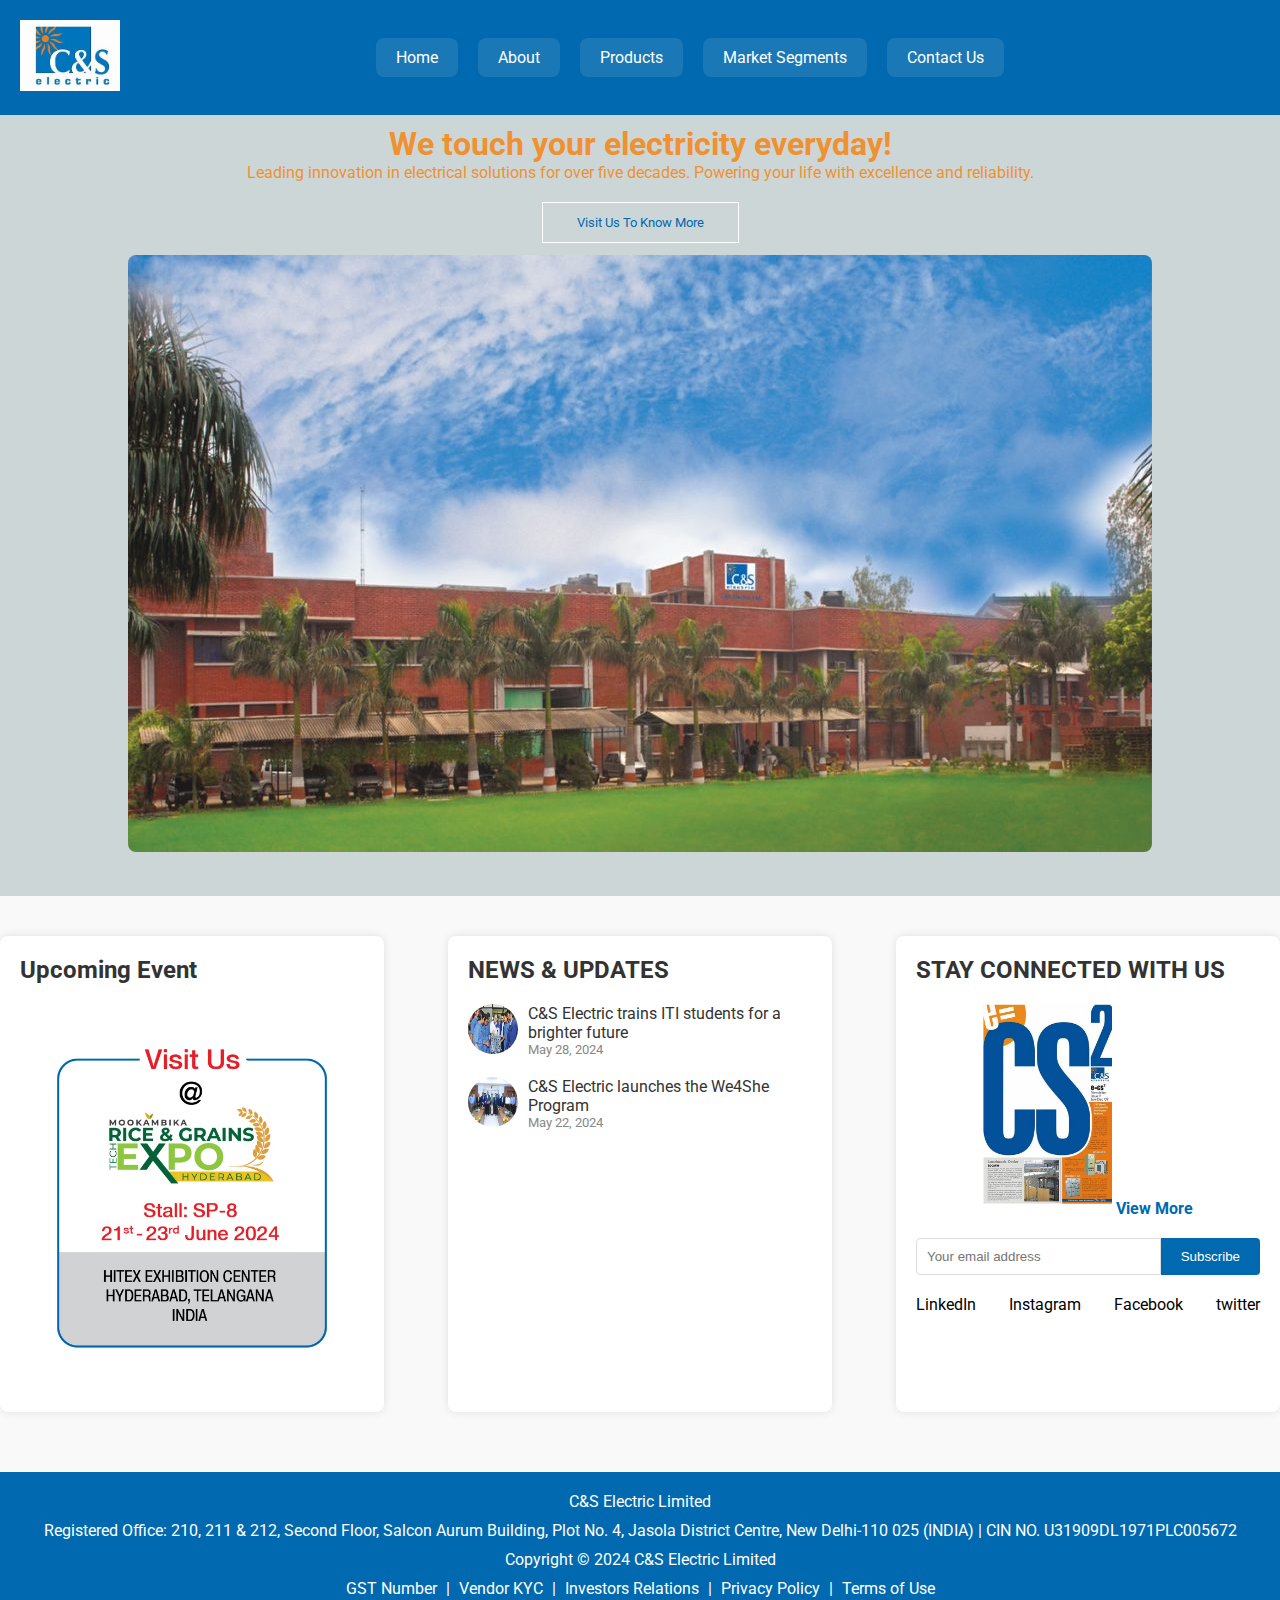
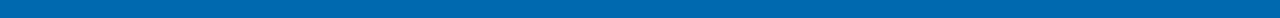
<file: index.html>
<!DOCTYPE html>
<html lang="en">
<head>
  <meta charset="UTF-8">
  <meta name="viewport" content="width=device-width, initial-scale=1.0">
  <title>C & S Electric, Noida</title>
  <link rel="stylesheet" href="style.css">
  <link rel="preconnect" href="https://fonts.googleapis.com">
  <link rel="preconnect" href="https://fonts.gstatic.com" crossorigin>
  <link href="https://fonts.googleapis.com/css2?family=Roboto:wght@100;300;400;500;700;900&display=swap" rel="stylesheet">
  <link rel="stylesheet" href="https://cdnjs.cloudflare.com/ajax/libs/font-awesome/6.0.0-beta3/css/all.min.css">
</head>
<body>
  <section class="header">
    <nav>
      <div class="logo-container">
        <a href="index.html"><img src="logo.jpeg" alt="C & S Electric Logo"></a>
      </div>
      <div class="hamburger-menu">
        <i class="fas fa-bars" id="hamburgerMenu"></i>
      </div>
      <div class="nav-links-container">
        <div class="nav-links">
          <i class="fas fa-times" id="closeMenu"></i>
          <ul>
            <li><div class="nav-link-box"><a href="index.html">Home</a></div></li>
            <li><div class="nav-link-box"><a href="about.html">About</a></div></li>
            <li><div class="nav-link-box"><a href="product.html">Products</a></div></li>
            <li><div class="nav-link-box"><a href="marketsegments.html">Market Segments</a></div></li>
            <li><div class="nav-link-box"><a href="contact.html">Contact Us</a></div></li>
          </ul>
        </div>
      </div>
    </nav>
  </section>
  <section class="header2">
    <div class="text-box">
      <h1>We touch your electricity everyday!</h1>
      <p>Leading innovation in electrical solutions for over five decades. Powering your life with excellence and reliability.</p>
      <a href="#" class="hero-btn">Visit Us To Know More</a>
    </div>
  
    <div class="slider-section">
      <div class="slider-container">
        <div class="slide">
          <img src="one.jpg" alt="Slide 1">
        </div>
        <div class="slide">
          <img src="two.jpg" alt="Slide 2">
        </div>
        <div class="slide">
          <img src="three.jpg" alt="Slide 3">
        </div>
        <div class="slide">
          <img src="four.jpg" alt="Slide 4">
        </div>
        <div class="slide">
          <img src="five.jpg" alt="Slide 5">
        </div>
        <div class="slide">
          <img src="six.jpg" alt="Slide 6">
        </div>
        <div class="slide">
          <img src="seven.jpg" alt="Slide 7">
        </div>
        <div class="slide">
          <img src="eight.jpg" alt="Slide 8">
        </div>
        <div class="slide">
          <img src="nine.jpg" alt="Slide 9">
        </div>
        <div class="slide">
          <img src="ten.jpg" alt="Slide 10">
        </div>
      </div>
    </div>
  </section>

  <section class="event-news">
    <div class="container">
      <div class="event-news-grid">
        <div class="upcoming-event">
          <h3>Upcoming Event</h3>
          <div class="event-card">
            <img src="event-image.jpg" alt="Event Image">
          </div>
        </div>
        <div class="news-updates">
          <h3>NEWS & UPDATES</h3>
          <div class="news-item">
            <img src="news1.jpg" alt="News 1">
            <div class="news-content">
              <p>C&S Electric trains ITI students for a brighter future</p>
              <span>May 28, 2024</span>
            </div>
          </div>
          <div class="news-item">
            <img src="news2.jpeg" alt="News 2">
            <div class="news-content">
              <p>C&S Electric launches the We4She Program</p>
              <span>May 22, 2024</span>
            </div>
          </div>
        </div>
        <div class="stay-connected">
          <h3>STAY CONNECTED WITH US</h3>
          <div class="newsletter">
            <img src="newsletter.jpeg" alt="Newsletter">
            <a href="#">View More</a>
          </div>
          <div class="subscribe">
            <input type="email" placeholder="Your email address">
            <button>Subscribe</button>
          </div>
          <div class="social-media">
            <p>LinkedIn</p>
            <p>Instagram</p>
            <p>Facebook</p>
            <p>twitter</p>
          </div>
        </div>
      </div>
    </div>
  </section>

  <footer>
    <div class="footer-content">
      <p>C&S Electric Limited</p>
      <p>Registered Office: 210, 211 & 212, Second Floor, Salcon Aurum Building, Plot No. 4, Jasola District Centre, New Delhi-110 025 (INDIA) | CIN NO. U31909DL1971PLC005672</p>
      <p>Copyright © 2024 C&S Electric Limited</p>
    </div>
    <div class="footer-links">
      <a href="#">GST Number</a> |
      <a href="#">Vendor KYC</a> |
      <a href="#">Investors Relations</a> |
      <a href="#">Privacy Policy</a> |
      <a href="#">Terms of Use</a>
    </div>
  </footer>


  <script>
    document.addEventListener('DOMContentLoaded', function() {
      const hamburgerMenu = document.getElementById('hamburgerMenu');
      const closeMenu = document.getElementById('closeMenu');
      const navLinks = document.querySelector('.nav-links');

      hamburgerMenu.addEventListener('click', function() {
        navLinks.classList.add('active');
        hamburgerMenu.style.display = 'none';
        closeMenu.style.display = 'block'; // Show close icon
      });

      closeMenu.addEventListener('click', function() {
        navLinks.classList.remove('active');
        hamburgerMenu.style.display = 'block';
        closeMenu.style.display = 'none'; // Hide close icon
      });

      function adjustNavDisplay() {
        if (window.innerWidth > 768) {
          closeMenu.style.display = 'none';
        } else {
          if (navLinks.classList.contains('active')) {
            closeMenu.style.display = 'block';
          } else {
            closeMenu.style.display = 'none';
          }
        }
      }

      window.addEventListener('resize', adjustNavDisplay);
      adjustNavDisplay();

      // JavaScript for sliding images
      let slideIndex = 0;
      const slides = document.querySelectorAll('.slide');

      function showSlides() {
        slides.forEach(slide => slide.style.display = 'none');
        slideIndex++;
        if (slideIndex > slides.length) { slideIndex = 1 }
        slides[slideIndex - 1].style.display = 'block';
        setTimeout(showSlides, 2000); // Change image every 2 seconds
      }

      showSlides(); // Initial call to start the slideshow
    });
  </script>


<iframe class = "chat-bot" width="350" height="430" allow="microphone;" src="https://console.dialogflow.com/api-client/demo/embedded/e148bcdc-a732-466d-9c0a-f239d576d12f"></iframe>
</body>
</html>
</file>
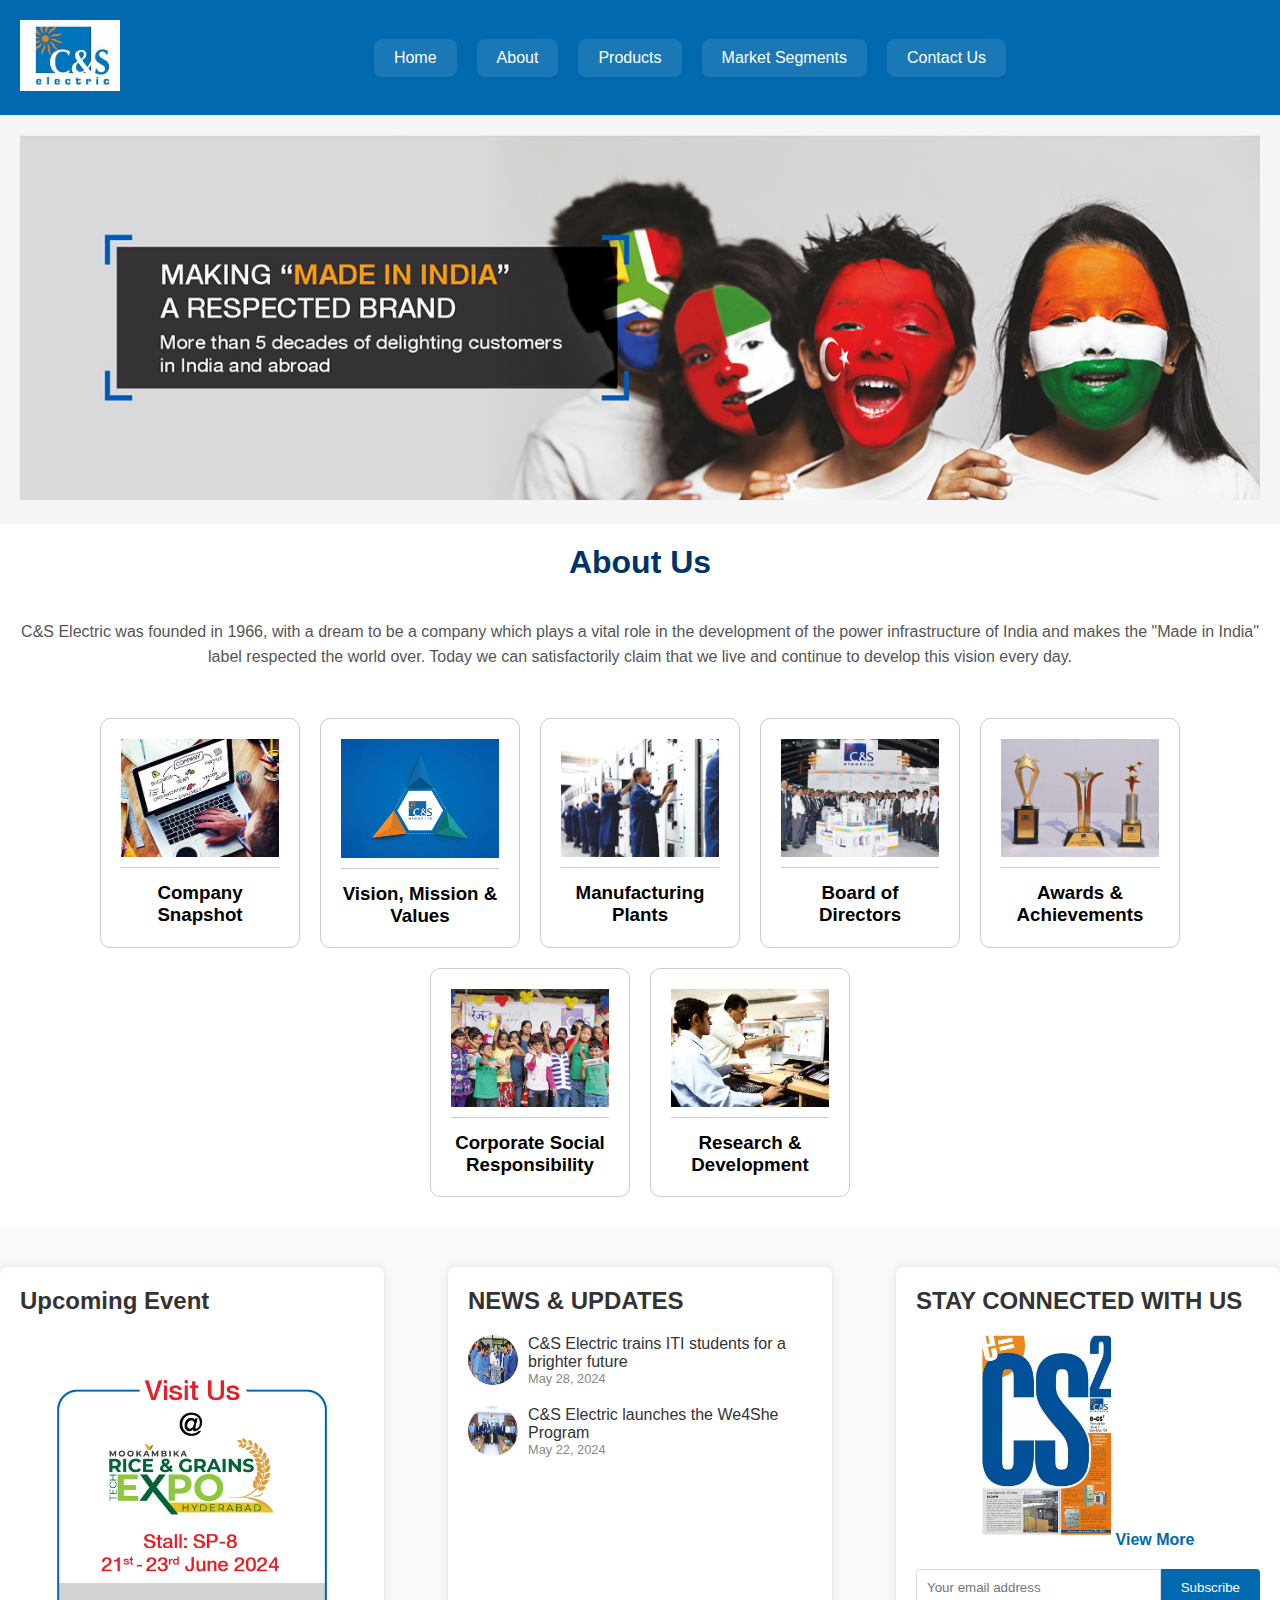
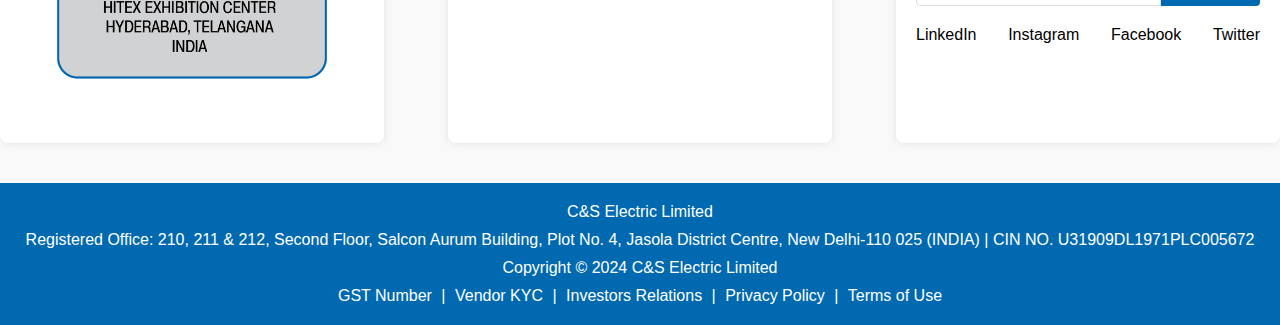
<file: about.html>
<!DOCTYPE html>
<html lang="en">
    <head>
        <meta charset="UTF-8">
        <meta name="viewport" content="width=device-width, initial-scale=1.0">
        <title>Document</title>
        <link rel="stylesheet" href="about.css">
        <link rel="stylesheet" href="https://cdnjs.cloudflare.com/ajax/libs/font-awesome/6.0.0-beta3/css/all.min.css">
    </head>
<body>
<!-- nav bar -->
<section class="header">
    <nav>
      <div class="logo-container">
        <a href="index.html"><img src="logo.jpeg" alt="C & S Electric Logo"></a>
      </div>
      <div class="hamburger-menu">
        <i class="fas fa-bars" id="hamburgerMenu"></i>
      </div>
      <div class="nav-links-container">
        <div class="nav-links">
          <i class="fas fa-times" id="closeMenu"></i>
          <ul>
            <li><div class="nav-link-box"><a href="index.html">Home</a></div></li>
            <li><div class="nav-link-box"><a href="about.html">About</a></div></li>
            <li><div class="nav-link-box"><a href="product.html">Products</a></div></li>
            <li><div class="nav-link-box"><a href="marketsegments.html">Market Segments</a></div></li>
            <li><div class="nav-link-box"><a href="contact.html">Contact Us</a></div></li>
          </ul>
        </div>
      </div>
    </nav>
</section>

    <main>
        <section class="hero">
            <div class="hero-image">
                <img src="CANDS_PICTURES/banner1_about.jpg" alt="Children with painted faces">
            </div>
        </section>

        <section class="about-us">
            <h1>About Us</h1>
            <br>
            <p>C&S Electric was founded in 1966, with a dream to be a company which plays a vital role in the development of the power infrastructure of India and makes the "Made in India" label respected the world over. Today we can satisfactorily claim that we live and continue to develop this vision every day.</p>
            <br>

            <div class="cards-container">
                <div class="card">
                    <img src="CANDS_PICTURES/company-profile_about.jpg" alt="Company Snapshot">
                    <h3>Company Snapshot</h3>
                </div>
                <div class="card">
                    <img src="CANDS_PICTURES/vision.png" alt="Vision, Mission & Values">
                    <h3>Vision, Mission & Values</h3>
                </div>
                <div class="card">
                    <img src="CANDS_PICTURES/quality_about.jpg" alt="Manufacturing Plants">
                    <h3>Manufacturing Plants</h3>
                </div>
                <div class="card">
                    <img src="CANDS_PICTURES/bod_about.jpg" alt="Board of Directors">
                    <h3>Board of Directors</h3>
                </div>
                <div class="card">
                    <img src="CANDS_PICTURES/awards_about.jpg" alt="Awards & Achievements">
                    <h3>Awards & Achievements</h3>
                </div>
                <div class="card">
                    <img src="CANDS_PICTURES/csr_abput.jpg" alt="Corporate Social Responsibility">
                    <h3>Corporate Social Responsibility</h3>
                </div>
                <div class="card">
                    <img src="CANDS_PICTURES/rd-1_about.jpg" alt="Research & Development">
                    <h3>Research & Development</h3>
                </div>
            </div>
        </section>
    </main>

    <section class="event-news">
        <div class="container">
            <div class="event-news-grid">
                <div class="upcoming-event">
                    <h3>Upcoming Event</h3>
                    <div class="event-card">
                        <img src="event-image.jpg" alt="Event Image">
                    </div>
                </div>
                <div class="news-updates">
                    <h3>NEWS & UPDATES</h3>
                    <div class="news-item">
                        <img src="news1.jpg" alt="News 1">
                        <div class="news-content">
                            <p>C&S Electric trains ITI students for a brighter future</p>
                            <span>May 28, 2024</span>
                        </div>
                    </div>
                    <div class="news-item">
                        <img src="news2.jpeg" alt="News 2">
                        <div class="news-content">
                            <p>C&S Electric launches the We4She Program</p>
                            <span>May 22, 2024</span>
                        </div>
                    </div>
                </div>
                <div class="stay-connected">
                    <h3>STAY CONNECTED WITH US</h3>
                    <div class="newsletter">
                        <img src="newsletter.jpeg" alt="Newsletter">
                        <a href="#">View More</a>
                    </div>
                    <div class="subscribe">
                        <input type="email" placeholder="Your email address">
                        <button>Subscribe</button>
                    </div>
                    <div class="social-media">
                        <p>LinkedIn</p>
                        <p>Instagram</p>
                        <p>Facebook</p>
                        <p>Twitter</p>
                    </div>
                </div>
            </div>
        </div>
    </section>
    
    <footer>
        <div class="footer-content">
            <p>C&S Electric Limited</p>
            <p>Registered Office: 210, 211 & 212, Second Floor, Salcon Aurum Building, Plot No. 4, Jasola District Centre, New Delhi-110 025 (INDIA) | CIN NO. U31909DL1971PLC005672</p>
            <p>Copyright © 2024 C&S Electric Limited</p>
        </div>
        <div class="footer-links">
            <a href="#">GST Number</a> |
            <a href="#">Vendor KYC</a> |
            <a href="#">Investors Relations</a> |
            <a href="#">Privacy Policy</a> |
            <a href="#">Terms of Use</a>
        </div>
    </footer>


    <script>
        document.addEventListener('DOMContentLoaded', function() {
          const hamburgerMenu = document.getElementById('hamburgerMenu');
          const closeMenu = document.getElementById('closeMenu');
          const navLinks = document.querySelector('.nav-links');
    
          hamburgerMenu.addEventListener('click', function() {
            navLinks.classList.add('active');
            hamburgerMenu.style.display = 'none';
            closeMenu.style.display = 'block'; // Show close icon
          });
    
          closeMenu.addEventListener('click', function() {
            navLinks.classList.remove('active');
            hamburgerMenu.style.display = 'block';
            closeMenu.style.display = 'none'; // Hide close icon
          });
    
          function adjustNavDisplay() {
            if (window.innerWidth > 768) {
              closeMenu.style.display = 'none';
            } else {
              if (navLinks.classList.contains('active')) {
                closeMenu.style.display = 'block';
              } else {
                closeMenu.style.display = 'none';
              }
            }
          }
    
          window.addEventListener('resize', adjustNavDisplay);
          adjustNavDisplay();
        });
    </script>

    
<iframe class = "chat-bot" width="350" height="430" allow="microphone;" src="https://console.dialogflow.com/api-client/demo/embedded/e148bcdc-a732-466d-9c0a-f239d576d12f"></iframe>
</body>
</html>
</file>
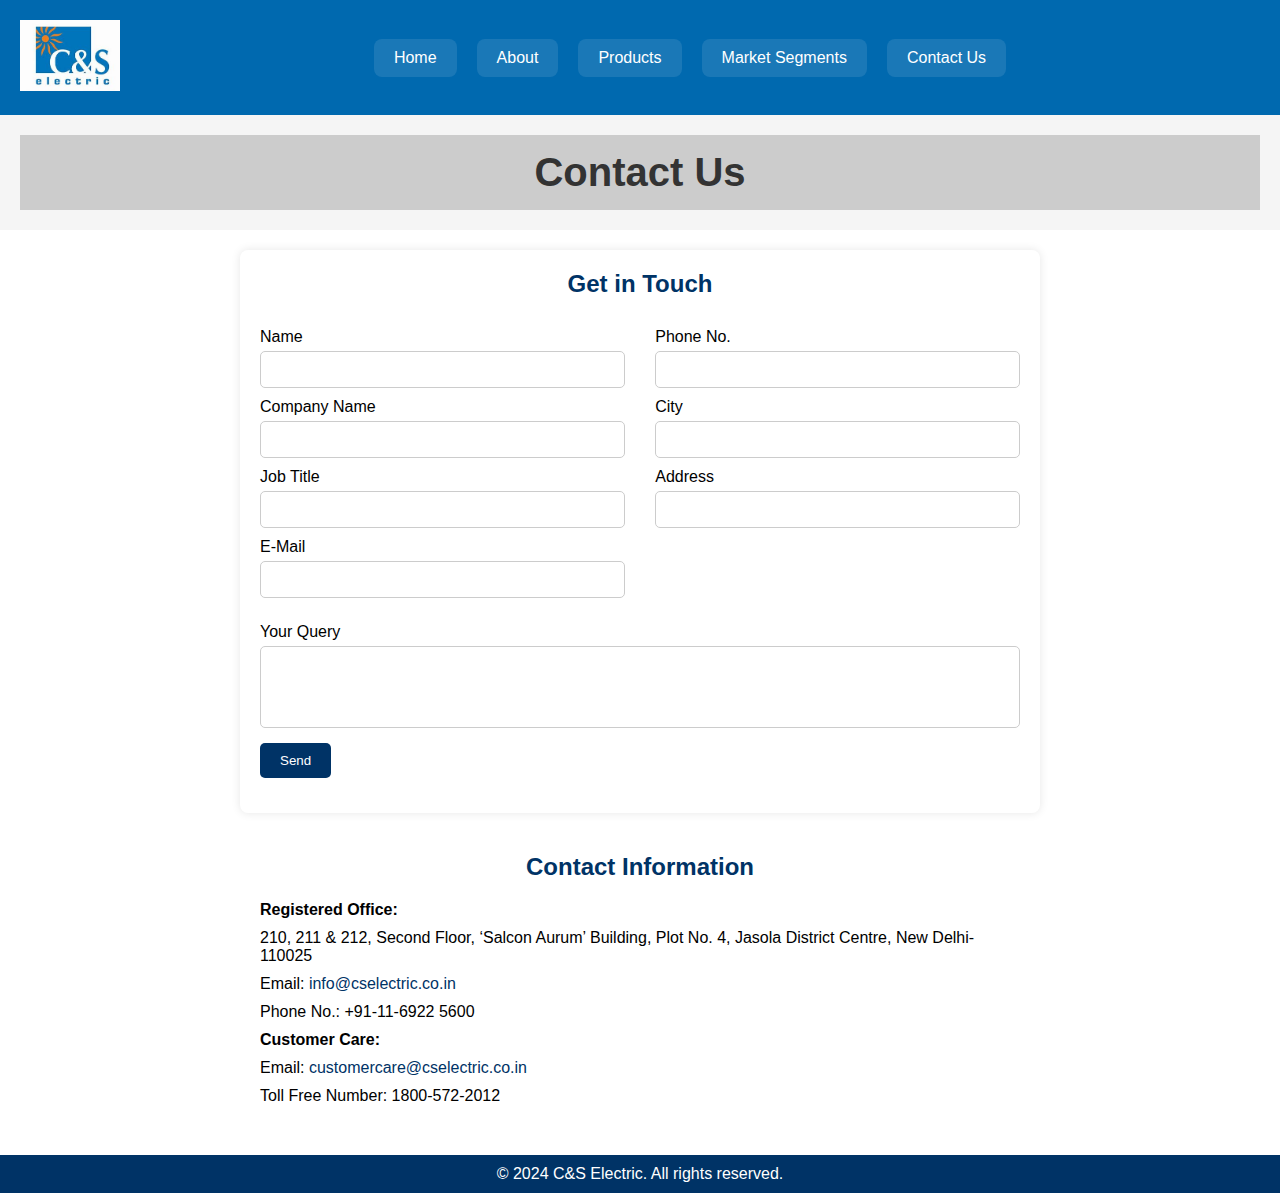
<file: contact.html>
<!DOCTYPE html>
<html lang="en">
<head>
    <meta charset="UTF-8">
    <meta name="viewport" content="width=device-width, initial-scale=1.0">
    <title>Document</title>
    <link rel="stylesheet" href="contact.css">
    <link rel="stylesheet" href="https://cdnjs.cloudflare.com/ajax/libs/font-awesome/6.0.0-beta3/css/all.min.css">
</head>
<body>
  <section class="header">
    <nav>
      <div class="logo-container">
        <a href="index.html"><img src="logo.jpeg" alt="C & S Electric Logo"></a>
      </div>
      <div class="hamburger-menu">
        <i class="fas fa-bars" id="hamburgerMenu"></i>
      </div>
      <div class="nav-links-container" id="navLinksContainer">
        <div class="nav-links">
          <i class="fas fa-times" id="closeMenu"></i>
          <ul>
            <li><div class="nav-link-box"><a href="index.html">Home</a></div></li>
            <li><div class="nav-link-box"><a href="about.html">About</a></div></li>
            <li><div class="nav-link-box"><a href="product.html">Products</a></div></li>
            <li><div class="nav-link-box"><a href="marketsegments.html">Market Segments</a></div></li>
            <li><div class="nav-link-box"><a href="contact.html">Contact Us</a></div></li>
          </ul>
        </div>
      </div>
    </nav>
  </section>


  <main>
    <section class="hero">
      <div class="hero-image">
        <!-- <img src="CANDS_PICTURES/Screenshot 2024-06-20 153026.png" alt="Banner Placeholder"> -->
         <h1>Contact Us</h1>
      </div>
    </section>

    <section class="contact-container">
      <div class="contact-box">
        <h2>Get in Touch</h2>
        <form action="#" method="post">
          <div class="form-row">
            <div class="form-column">
              <label for="name">Name</label>
              <input type="text" id="name" name="name" required>

              <label for="company">Company Name</label>
              <input type="text" id="company" name="company">

              <label for="job-title">Job Title</label>
              <input type="text" id="job-title" name="job-title">

              <label for="email">E-Mail</label>
              <input type="email" id="email" name="email" required>
            </div>
            <div class="form-column">
              <label for="phone">Phone No.</label>
              <input type="tel" id="phone" name="phone">

              <label for="city">City</label>
              <input type="text" id="city" name="city">

              <label for="address">Address</label>
              <input type="text" id="address" name="address">
            </div>
          </div>
          <div class="form-row">
            <div class="form-column-full">
              <label for="query">Your Query</label>
              <textarea id="query" name="query" rows="4"></textarea>
            </div>
          </div>
          <div class="form-row">
            <button type="submit">Send</button>
          </div>
        </form>
      </div>

      <div class="contact-info">
        <h2>Contact Information</h2>
        <p><strong>Registered Office:</strong></p>
        <p>210, 211 & 212, Second Floor, ‘Salcon Aurum’ Building, Plot No. 4, Jasola District Centre, New Delhi- 110025</p>
        <p>Email: <a href="mailto:info@cselectric.co.in">info@cselectric.co.in</a></p>
        <p>Phone No.: +91-11-6922 5600</p>

        <p><strong>Customer Care:</strong></p>
        <p>Email: <a href="mailto:customercare@cselectric.co.in">customercare@cselectric.co.in</a></p>
        <p>Toll Free Number: 1800-572-2012</p>
      </div>
    </section>
  </main>

  <footer>
    <p>&copy; 2024 C&S Electric. All rights reserved.</p>
  </footer>

  <script>
    document.addEventListener('DOMContentLoaded', function() {
      const hamburgerMenu = document.getElementById('hamburgerMenu');
      const closeMenu = document.getElementById('closeMenu');
      const navLinks = document.querySelector('.nav-links');

      hamburgerMenu.addEventListener('click', function() {
        navLinks.classList.add('active');
        hamburgerMenu.style.display = 'none';
        closeMenu.style.display = 'block'; // Show close icon
      });

      closeMenu.addEventListener('click', function() {
        navLinks.classList.remove('active');
        hamburgerMenu.style.display = 'block';
        closeMenu.style.display = 'none'; // Hide close icon
      });

      function adjustNavDisplay() {
        if (window.innerWidth > 768) {
          closeMenu.style.display = 'none';
        } else {
          if (navLinks.classList.contains('active')) {
            closeMenu.style.display = 'block';
          } else {
            closeMenu.style.display = 'none';
          }
        }
      }

      window.addEventListener('resize', adjustNavDisplay);
      adjustNavDisplay();
    });
  </script>

  
<iframe class = "chat-bot" width="350" height="430" allow="microphone;" src="https://console.dialogflow.com/api-client/demo/embedded/e148bcdc-a732-466d-9c0a-f239d576d12f"></iframe>

</body>
</html>
</file>
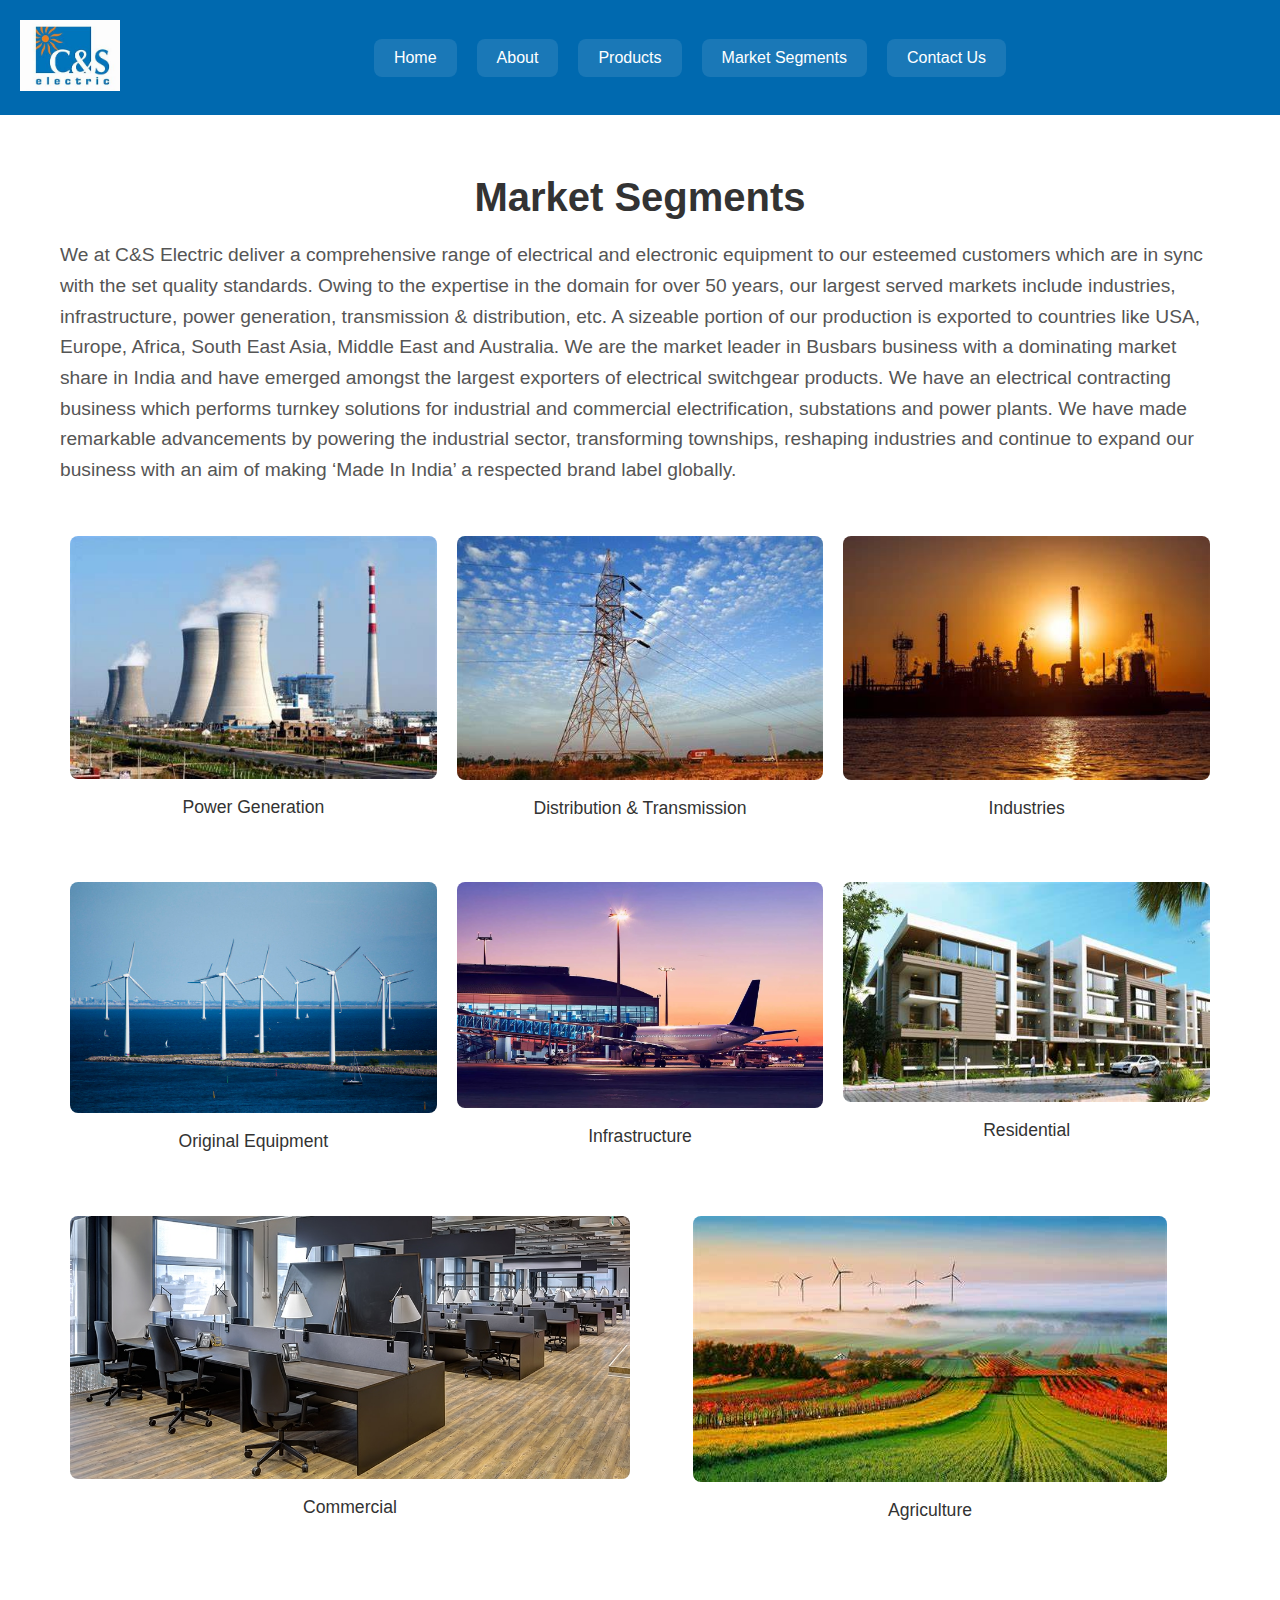
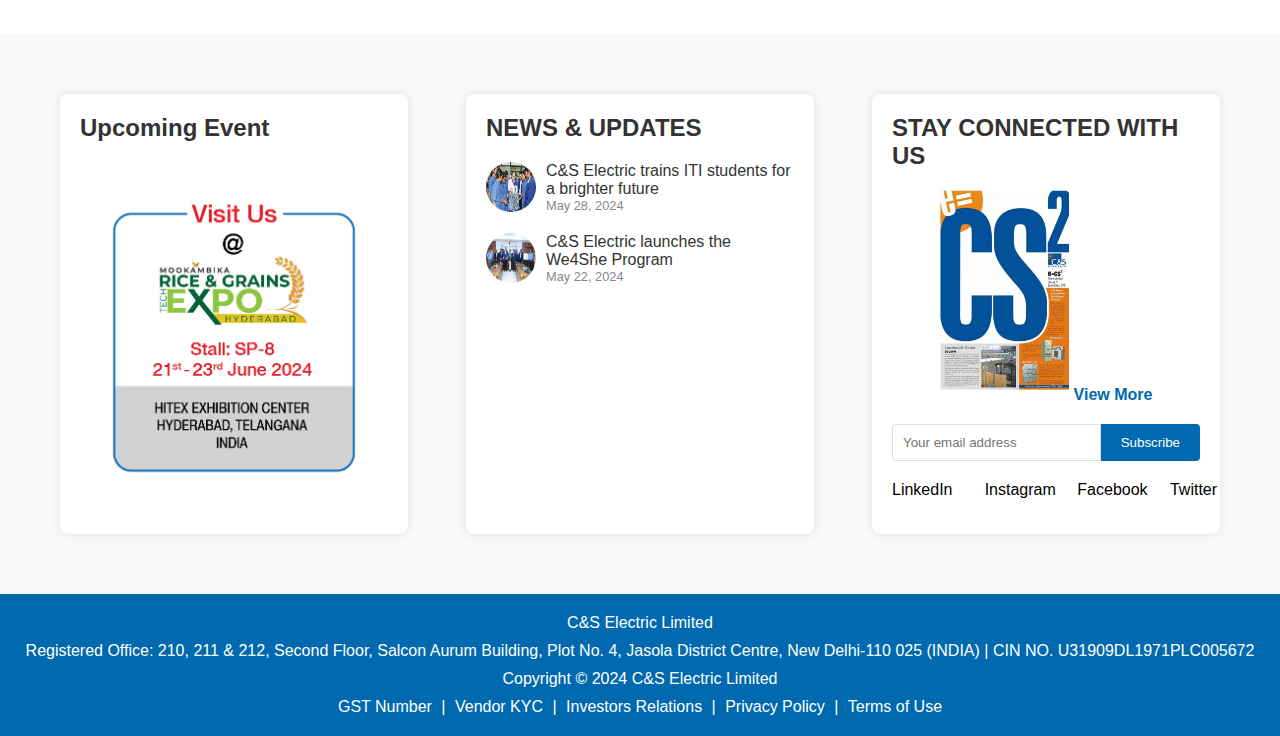
<file: marketsegments.html>
<!DOCTYPE html>
<html lang="en">
<head>
    <meta charset="UTF-8">
    <meta name="viewport" content="width=device-width, initial-scale=1.0">
    <title>Document</title>
    <link rel="stylesheet" href="marketsegments.css">
    <link rel="stylesheet" href="https://cdnjs.cloudflare.com/ajax/libs/font-awesome/6.0.0-beta3/css/all.min.css">
</head>
<body>
  <section class="header">
    <nav>
      <div class="logo-container">
        <a href="index.html"><img src="logo.jpeg" alt="C & S Electric Logo"></a>
      </div>
      <div class="hamburger-menu">
        <i class="fas fa-bars" id="hamburgerMenu"></i>
      </div>
      <div class="nav-links-container" id="navLinksContainer">
        <div class="nav-links">
          <i class="fas fa-times" id="closeMenu"></i>
          <ul>
            <li><div class="nav-link-box"><a href="index.html">Home</a></div></li>
            <li><div class="nav-link-box"><a href="about.html">About</a></div></li>
            <li><div class="nav-link-box"><a href="product.html">Products</a></div></li>
            <li><div class="nav-link-box"><a href="marketsegments.html">Market Segments</a></div></li>
            <li><div class="nav-link-box"><a href="contact.html">Contact Us</a></div></li>
          </ul>
        </div>
      </div>
    </nav>
  </section>

  <section class="market-segments">
    <div class="container">
      <h2>Market Segments</h2>
      <p>We at C&S Electric deliver a comprehensive range of electrical and electronic equipment to our esteemed customers which are in sync with the set quality standards. Owing to the expertise in the domain for over 50 years, our largest served markets include industries, infrastructure, power generation, transmission & distribution, etc. A sizeable portion of our production is exported to countries like USA, Europe, Africa, South East Asia, Middle East and Australia. We are the market leader in Busbars business with a dominating market share in India and have emerged amongst the largest exporters of electrical switchgear products. We have an electrical contracting business which performs turnkey solutions for industrial and commercial electrification, substations and power plants. We have made remarkable advancements by powering the industrial sector, transforming townships, reshaping industries and continue to expand our business with an aim of making ‘Made In India’ a respected brand label globally.</p>
      <div class="segments">
        <div class="segment">
          <img src="power-generation.jpeg" alt="Power Generation">
          <p>Power Generation</p>
        </div>
        <div class="segment">
          <img src="distribution-transmission.jpeg" alt="Distribution & Transmission">
          <p>Distribution & Transmission</p>
        </div>
        <div class="segment">
          <img src="industries..jpeg" alt="Industries">
          <p>Industries</p>
        </div>
        <div class="segment">
          <img src="original-equipment.jpg" alt="Original Equipment">
          <p>Original Equipment</p>
        </div>
        <div class="segment">
          <img src="infrastructure.webp" alt="Infrastructure">
          <p>Infrastructure</p>
        </div>
        <div class="segment">
          <img src="residential.jpeg" alt="New Segment">
          <p>Residential</p>
        </div>
        <div class="segment">
          <img src="commercial.jpg" alt="New Segment">
          <p>Commercial</p>
        </div>
        <div class="segment">
          <img src="agriculture.jpeg" alt="New Segment">
          <p>Agriculture</p>
        </div>
      </div>
    </div>
  </section>


  <section class="event-news">
    <div class="container">
      <div class="event-news-grid">
        <div class="upcoming-event">
          <h3>Upcoming Event</h3>
          <div class="event-card">
            <img src="event-image.jpg" alt="Event Image">
          </div>
        </div>
        <div class="news-updates">
          <h3>NEWS & UPDATES</h3>
          <div class="news-item">
            <img src="news1.jpg" alt="News 1">
            <div class="news-content">
              <p>C&S Electric trains ITI students for a brighter future</p>
              <span>May 28, 2024</span>
            </div>
          </div>
          <div class="news-item">
            <img src="news2.jpeg" alt="News 2">
            <div class="news-content">
              <p>C&S Electric launches the We4She Program</p>
              <span>May 22, 2024</span>
            </div>
          </div>
        </div>
        <div class="stay-connected">
          <h3>STAY CONNECTED WITH US</h3>
          <div class="newsletter">
            <img src="newsletter.jpeg" alt="Newsletter">
            <a href="#">View More</a>
          </div>
          <div class="subscribe">
            <input type="email" placeholder="Your email address">
            <button>Subscribe</button>
          </div>
          <div class="social-media">
            <p>LinkedIn</p>
            <p>Instagram</p>
            <p>Facebook</p>
            <p>Twitter</p>
          </div>
        </div>
      </div>
    </div>
  </section>

  <footer>
    <div class="footer-content">
      <p>C&S Electric Limited</p>
      <p>Registered Office: 210, 211 & 212, Second Floor, Salcon Aurum Building, Plot No. 4, Jasola District Centre, New Delhi-110 025 (INDIA) | CIN NO. U31909DL1971PLC005672</p>
      <p>Copyright © 2024 C&S Electric Limited</p>
    </div>
    <div class="footer-links">
      <a href="#">GST Number</a> |
      <a href="#">Vendor KYC</a> |
      <a href="#">Investors Relations</a> |
      <a href="#">Privacy Policy</a> |
      <a href="#">Terms of Use</a>
    </div>
  </footer>

  <script>
    document.addEventListener('DOMContentLoaded', function() {
      const hamburgerMenu = document.getElementById('hamburgerMenu');
      const closeMenu = document.getElementById('closeMenu');
      const navLinks = document.querySelector('.nav-links');

      hamburgerMenu.addEventListener('click', function() {
        navLinks.classList.add('active');
        hamburgerMenu.style.display = 'none';
        closeMenu.style.display = 'block'; // Show close icon
      });

      closeMenu.addEventListener('click', function() {
        navLinks.classList.remove('active');
        hamburgerMenu.style.display = 'block';
        closeMenu.style.display = 'none'; // Hide close icon
      });

      function adjustNavDisplay() {
        if (window.innerWidth > 768) {
          closeMenu.style.display = 'none';
        } else {
          if (navLinks.classList.contains('active')) {
            closeMenu.style.display = 'block';
          } else {
            closeMenu.style.display = 'none';
          }
        }
      }

      window.addEventListener('resize', adjustNavDisplay);
      adjustNavDisplay();
    });
  </script>

  
<iframe class = "chat-bot" width="350" height="430" allow="microphone;" src="https://console.dialogflow.com/api-client/demo/embedded/e148bcdc-a732-466d-9c0a-f239d576d12f"></iframe>

</body>
</html>
</file>
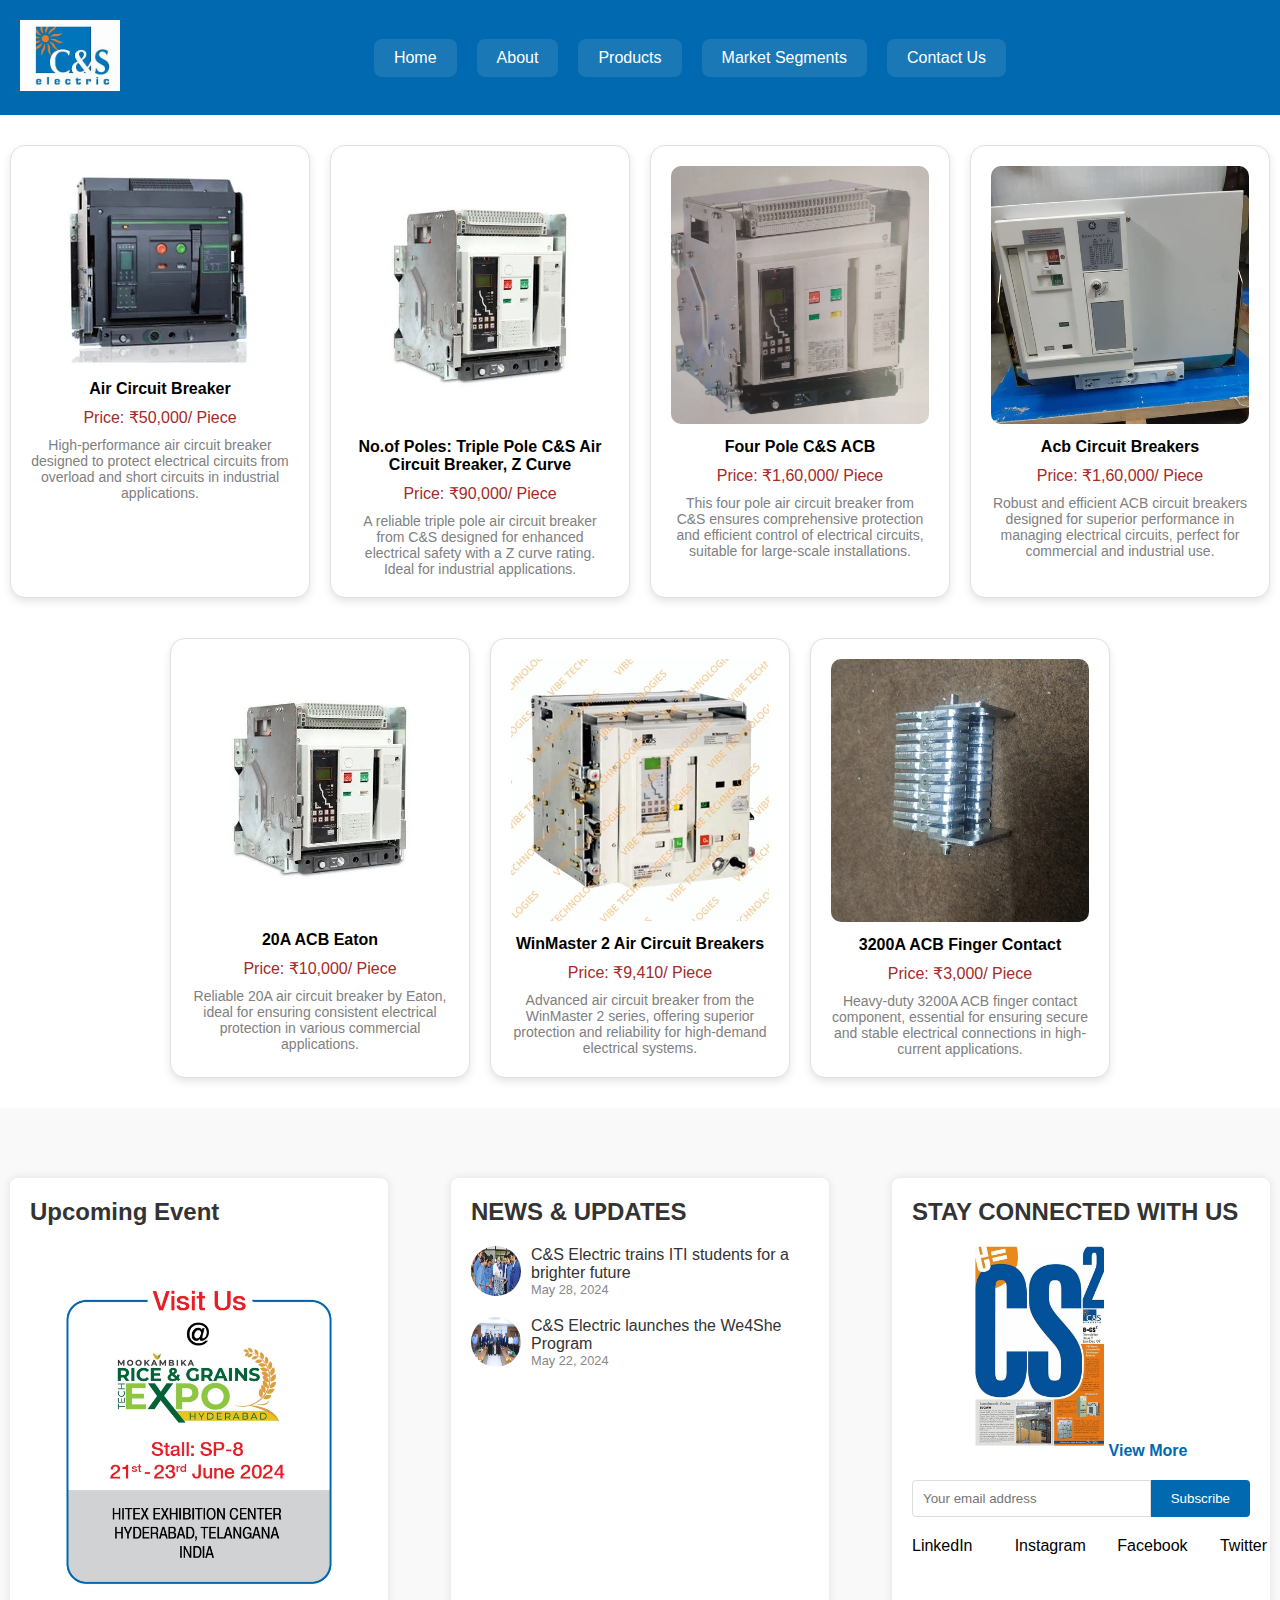
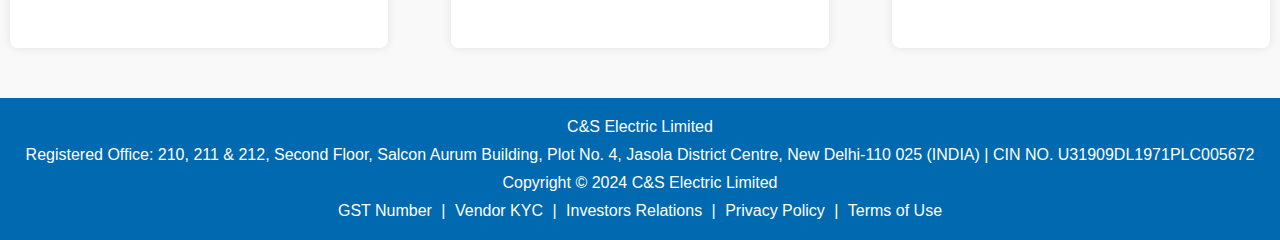
<file: product.html>
<!DOCTYPE html>
<html lang="en">
<head>
    <meta charset="UTF-8">
    <meta name="viewport" content="width=device-width, initial-scale=1.0">
    <title>Document</title>
    <link rel="stylesheet" href="product.css">
    <link rel="stylesheet" href="https://cdnjs.cloudflare.com/ajax/libs/font-awesome/6.0.0-beta3/css/all.min.css">
</head>
<body>
    <section class="header">
        <nav>
            <div class="logo-container">
                <a href="index.html"><img src="logo.jpeg" alt="C & S Electric Logo"></a>
            </div>
            <div class="hamburger-menu">
                <i class="fas fa-bars" id="hamburgerMenu"></i>
            </div>
            <div class="nav-links-container" id="navLinksContainer">
                <div class="nav-links">
                    <i class="fas fa-times" id="closeMenu"></i>
                    <ul>
                        <li><div class="nav-link-box"><a href="index.html">Home</a></div></li>
                        <li><div class="nav-link-box"><a href="about.html">About</a></div></li>
                        <li><div class="nav-link-box"><a href="product.html">Products</a></div></li>
                        <li><div class="nav-link-box"><a href="marketsegments.html">Market Segments</a></div></li>
                        <li><div class="nav-link-box"><a href="contact.html">Contact Us</a></div></li>
                    </ul>
                </div>
            </div>
        </nav>
    </section>

    <div class="container">
        <div class="product-card">
            <img src="air-circuit-breakers-250x250.webp" alt="Product 3">
            <p><b>Air Circuit Breaker</b></p>
            <p style="color: brown;">Price: ₹50,000/ Piece</p>
            <p class="description" style="color: gray;">High-performance air circuit breaker designed to protect electrical circuits from overload and short circuits in industrial applications.</p>
        </div>
        <div class="product-card">
            <img src="Triple_pole.webp" alt="Product 1">
            <p><b>No.of Poles: Triple Pole C&S Air Circuit Breaker, Z Curve</b></p>
            <p style="color: brown;">Price: ₹90,000/ Piece</p>
            <p class="description" style="color:gray;">A reliable triple pole air circuit breaker from C&S designed for enhanced electrical safety with a Z curve rating. Ideal for industrial applications.</p>
        </div>
        <div class="product-card">
            <img src="Four_pole.jpg" alt="Product 2">
            <p><b>Four Pole C&S ACB</b></p>
            <p style="color: brown;">Price: ₹1,60,000/ Piece</p>
            <p class="description" style="color: gray;">This four pole air circuit breaker from C&S ensures comprehensive protection and efficient control of electrical circuits, suitable for large-scale installations.</p>
        </div>
        <div class="product-card">
            <img src="Acb_cb.webp" alt="Product 3">
            <p><b>Acb Circuit Breakers</b></p>
            <p style="color: brown;">Price: ₹1,60,000/ Piece</p>
            <p class="description" style="color: gray;">Robust and efficient ACB circuit breakers designed for superior performance in managing electrical circuits, perfect for commercial and industrial use.</p>
        </div>
        <div class="product-card">
            <img src="20A_EATON.webp" alt="Product 4">
            <p><b>20A ACB Eaton</b></p>
            <p style="color: brown;">Price: ₹10,000/ Piece</p>
            <p class="description" style="color: gray;">Reliable 20A air circuit breaker by Eaton, ideal for ensuring consistent electrical protection in various commercial applications.</p>
        </div>
        <div class="product-card">
            <img src="winmaster-2-air-circuit-breakers-500x500.webp" alt="Product 5">
            <p><b>WinMaster 2 Air Circuit Breakers</b></p>
            <p style="color: brown;">Price: ₹9,410/ Piece</p>
            <p class="description" style="color: gray;">Advanced air circuit breaker from the WinMaster 2 series, offering superior protection and reliability for high-demand electrical systems.</p>
        </div>
        <div class="product-card">
            <img src="Finger_contact.webp" alt="Product 3">
            <p><b>3200A ACB Finger Contact</b></p>
            <p style="color: brown;">Price: ₹3,000/ Piece</p>
            <p class="description" style="color: gray;">Heavy-duty 3200A ACB finger contact component, essential for ensuring secure and stable electrical connections in high-current applications.</p>
        </div>
    </div>


    <section class="event-news">
      <div class="container">
        <div class="event-news-grid">
          <div class="upcoming-event">
            <h3>Upcoming Event</h3>
            <div class="event-card">
              <img src="event-image.jpg" alt="Event Image">
            </div>
          </div>
          <div class="news-updates">
            <h3>NEWS & UPDATES</h3>
            <div class="news-item">
              <img src="news1.jpg" alt="News 1">
              <div class="news-content">
                <p>C&S Electric trains ITI students for a brighter future</p>
                <span>May 28, 2024</span>
              </div>
            </div>
            <div class="news-item">
              <img src="news2.jpeg" alt="News 2">
              <div class="news-content">
                <p>C&S Electric launches the We4She Program</p>
                <span>May 22, 2024</span>
              </div>
            </div>
          </div>
          <div class="stay-connected">
            <h3>STAY CONNECTED WITH US</h3>
            <div class="newsletter">
              <img src="newsletter.jpeg" alt="Newsletter">
              <a href="#">View More</a>
            </div>
            <div class="subscribe">
              <input type="email" placeholder="Your email address">
              <button>Subscribe</button>
            </div>
            <div class="social-media">
              <p>LinkedIn</p>
              <p>Instagram</p>
              <p>Facebook</p>
              <p>Twitter</p>
            </div>
          </div>
        </div>
      </div>
    </section>
  
    <footer>
      <div class="footer-content">
        <p>C&S Electric Limited</p>
        <p>Registered Office: 210, 211 & 212, Second Floor, Salcon Aurum Building, Plot No. 4, Jasola District Centre, New Delhi-110 025 (INDIA) | CIN NO. U31909DL1971PLC005672</p>
        <p>Copyright © 2024 C&S Electric Limited</p>
      </div>
      <div class="footer-links">
        <a href="#">GST Number</a> |
        <a href="#">Vendor KYC</a> |
        <a href="#">Investors Relations</a> |
        <a href="#">Privacy Policy</a> |
        <a href="#">Terms of Use</a>
      </div>
    </footer>

    
    <script>
        document.addEventListener('DOMContentLoaded', function() {
            const hamburgerMenu = document.getElementById('hamburgerMenu');
            const closeMenu = document.getElementById('closeMenu');
            const navLinks = document.querySelector('.nav-links');

            hamburgerMenu.addEventListener('click', function() {
                navLinks.classList.add('active');
                hamburgerMenu.style.display = 'none';
                closeMenu.style.display = 'block'; // Show close icon
            });

            closeMenu.addEventListener('click', function() {
                navLinks.classList.remove('active');
                hamburgerMenu.style.display = 'block';
                closeMenu.style.display = 'none'; // Hide close icon
            });

            function adjustNavDisplay() {
                if (window.innerWidth > 768) {
                    closeMenu.style.display = 'none';
                } else {
                    if (navLinks.classList.contains('active')) {
                        closeMenu.style.display = 'block';
                    } else {
                        closeMenu.style.display = 'none';
                    }
                }
            }

            window.addEventListener('resize', adjustNavDisplay);
            adjustNavDisplay();
        });
    </script>
    
<iframe class = "chat-bot" width="350" height="430" allow="microphone;" src="https://console.dialogflow.com/api-client/demo/embedded/e148bcdc-a732-466d-9c0a-f239d576d12f"></iframe>
</body>
</html>
</file>
<file: style.css>
* {
  margin: 0;
  padding: 0;
  box-sizing: border-box;
}

body, html {
  height: 100%;
  font-family: "Roboto", sans-serif;
}

body {
  margin: 0;
}

.header {
  min-height: 10vh;
  width: 100%;
  background-color: #0069AF;
  background-position: center;
  background-size: cover;
  position: relative;
  display: flex;
  flex-direction: column;
  align-items: center;
  justify-content: flex-start;
  padding-top: 0px;
}

nav {
  width: 100%;
  display: flex;
  align-items: center;
  padding: 20px;
  margin-top: 0;
}

.logo-container {
  margin-right: auto;
}

nav img {
  width: 100px;
}

.hamburger-menu {
  display: none;
  color: #fff;
  margin-left: auto;
  font-size: 22px;
  cursor: pointer;
}

.nav-links-container {
  display: flex;
  justify-content: center;
  align-items: center;
  flex: 1;
}

.nav-links ul {
  display: flex;
  list-style: none;
  padding: 0;
}

.nav-links ul li {
  margin: 0 10px;
}

.nav-link-box {
  background-color: rgba(255, 255, 255, 0.1);
  border-radius: 8px;
  padding: 10px 20px;
  transition: background-color 0.3s, transform 0.3s;
}

.nav-link-box a {
  color: white;
  text-decoration: none;
  font-size: 16px;
}

.nav-link-box:hover {
  background-color: rgba(255, 255, 255, 0.2);
  transform: scale(1.1);
}

.text-box {
  width: 100%;
  color: #EF9131;
  text-align: center;
  margin-top: 0px;
  margin-bottom: 0px;
  height: 100px;
  background-color: #cdd6d6;
  padding: 10px;
}

.hero-btn {
  display: inline-block;
  text-decoration: none;
  color: #0069AF;
  border: 1px solid #fff;
  padding: 12px 34px;
  font-size: 13px;
  background: transparent;
  position: relative;
  cursor: pointer;
  margin-top: 20px;
}

.hero-btn:hover {
  border: 1px solid #f44336;
  background: #f44336;
  transition: 1s;
}

.slider-section {
  background-color: #cdd6d6;
  padding: 40px 0;
  width: 100%;
  display: flex;
  justify-content: center;
  align-items: center;
}

.slider-container {
  width: 80%;
  display: flex;
  justify-content: space-between;
  align-items: center;
  overflow: hidden;
  height: 70%;
}

.slide {
  width: 100%;
  margin: 0;
  display: none;
}

.slide img {
  width: 100%;
  height: auto;
  object-fit: cover;
  border-radius: 8px;
}

.event-news {
  background-color: #f9f9f9;
  padding: 40px 0;
}

.event-news-grid {
  display: flex;
  justify-content: space-between;
  flex-wrap: wrap; /* Ensure items wrap on smaller screens */
}

.upcoming-event, .news-updates, .stay-connected {
  width: 30%;
  background: #fff;
  padding: 20px;
  border-radius: 8px;
  box-shadow: 0 0 10px rgba(0, 0, 0, 0.1);
  margin-bottom: 20px; /* Add margin to prevent overlap */
}

.upcoming-event h3, .news-updates h3, .stay-connected h3 {
  margin-bottom: 20px;
  font-size: 1.5rem;
  color: #333;
}

.event-card {
  text-align: center;
}

.event-card img {
  max-width: 100%;
  margin: 20px 0;
}

.news-item {
  display: flex;
  margin-bottom: 20px;
}

.news-item img {
  width: 50px;
  height: 50px;
  margin-right: 10px;
  border-radius: 50%;
}

.news-content {
  display: flex;
  flex-direction: column;
  justify-content: center;
}

.news-content p {
  margin: 0;
  font-size: 1rem;
  color: #333;
}

.chat-bot {
  position: fixed;
  bottom: 20px;
  right: 20px;
  width: 350px;
  height: 430px;
  border: none;
  z-index: 1000; /* Ensure it is above other elements */
}


.news-content span {
  font-size: 0.8rem;
  color: #888;
}

.newsletter {
  text-align: center;
}

.newsletter img {
  max-width: 100%;
  margin-bottom: 10px;
  height: 200px;
}

.newsletter a {
  display: inline-block;
  margin-top: 10px;
  color: #0069AF;
  text-decoration: none;
  font-weight: bold;
}

.subscribe {
  display: flex;
  margin-top: 20px;
}

.subscribe input {
  flex: 1;
  padding: 10px;
  border: 1px solid #ddd;
  border-radius: 4px 0 0 4px;
}

.subscribe button {
  padding: 10px 20px;
  border: none;
  background-color: #0069AF;
  color: #fff;
  border-radius: 0 4px 4px 0;
  cursor: pointer;
}

.social-media {
  display: flex;
  justify-content: space-between;
  margin-top: 20px;
}

.social-media a {
  display: block;
  width: 30px;
  height: 30px;
}

footer {
  background-color: #0069AF;
  color: #fff;
  text-align: center;
  padding: 20px 0;
}

.footer-content p {
  margin-bottom: 10px;
}

.footer-links a {
  color: #fff;
  text-decoration: none;
  margin: 0 5px;
}

.footer-links a:hover {
  text-decoration: underline;
}

@media (max-width: 768px) {
  .hamburger-menu {
    display: block;
    position: absolute;
    right: 20px;
    top: 20px;
  }

  .nav-links {
    display: none;
    position: absolute;
    background: #f44336;
    height: 100vh;
    width: 200px;
    top: 0;
    right: 0;
    text-align: left;
    z-index: 2;
    flex-direction: column;
    justify-content: center;
  }

  .nav-links.active {
    display: flex;
  }

  .nav-links i#closeMenu {
    position: absolute;
    top: 20px;
    left: 20px;
    font-size: 22px;
    color: white;
    cursor: pointer;
  }

  .nav-links ul {
    flex-direction: column;
  }

  .nav-links ul li {
    margin: 20px 0;
  }

  .text-box h1 {
    font-size: 30px;
  }

  .slider-container {
    width: 100%;
  }

  .event-news-grid {
    flex-direction: column;
  }

  .upcoming-event, .news-updates, .stay-connected {
    width: 100%;
  }
}
</file>
<file: about.css>
* {
    margin: 0;
    padding: 0;
    box-sizing: border-box;
}

body, html {
    height: 100%;
    font-family: "Roboto", sans-serif;
}

body {
    margin: 0;
}

.chat-bot {
    position: fixed;
    bottom: 20px;
    right: 20px;
    width: 350px;
    height: 430px;
    border: none;
    z-index: 1000; /* Ensure it is above other elements */
  }

.header {
    min-height: 10vh;
    width: 100%;
    background-color: #0069AF;
    background-position: center;
    background-size: cover;
    position: relative;
    display: flex;
    flex-direction: column;
    align-items: center;
    justify-content: flex-start;
    padding-top: 0;
}

nav {
    width: 100%;
    display: flex;
    align-items: center;
    padding: 20px;
    margin-top: 0;
}

.logo-container {
    margin-right: auto;
}

nav img {
    width: 100px;
}

.hamburger-menu {
    display: none;
    color: #fff;
    margin-left: auto;
    font-size: 22px;
    cursor: pointer;
}

.nav-links-container {
    display: flex;
    justify-content: center;
    align-items: center;
    flex: 1;
}

.nav-links ul {
    display: flex;
    list-style: none;
    padding: 0;
}

.nav-links ul li {
    margin: 0 10px;
}

.nav-link-box {
    background-color: rgba(255, 255, 255, 0.1);
    border-radius: 8px;
    padding: 10px 20px;
    transition: background-color 0.3s, transform 0.3s;
}

.nav-link-box a {
    color: white;
    text-decoration: none;
    font-size: 16px;
}

.nav-link-box:hover {
    background-color: rgba(255, 255, 255, 0.2);
    transform: scale(1.1);
}

.hero {
    display: flex;
    justify-content: space-between;
    align-items: center;
    background-color: #f5f5f5;
    padding: 20px;
}

.hero-text h1 {
    color: #003366;
    margin: 0;
}

.hero-image img {
    max-width: 100%;
    height: auto;
}

.about-us {
    padding: 20px;
    text-align: center;
}

.about-us h1 {
    margin-bottom: 20px;
    color: #003366;
}

.about-us p {
    margin-bottom: 20px;
    font-size: 1rem;
    line-height: 1.6;
    color: #555;
}

.cards-container {
    display: flex;
    flex-wrap: wrap;
    justify-content: center;
}

.card {
    margin: 10px;
    padding: 20px;
    border: 1px solid #ccc;
    border-radius: 10px;
    text-align: center;
    width: 200px;
}

.card img {
    max-width: 100%;
    height: auto;
    border-bottom: 1px solid #ccc;
    padding-bottom: 10px;
    margin-bottom: 10px;
}

.event-news {
    background-color: #f9f9f9;
    padding: 40px 0;
}

.event-news-grid {
    display: flex;
    justify-content: space-between;
}

.upcoming-event, .news-updates, .stay-connected {
    width: 30%;
    background: #fff;
    padding: 20px;
    border-radius: 8px;
    box-shadow: 0 0 10px rgba(0, 0, 0, 0.1);
}

.upcoming-event h3, .news-updates h3, .stay-connected h3 {
    margin-bottom: 20px;
    font-size: 1.5rem;
    color: #333;
}

.event-card {
    text-align: center;
}

.event-card img {
    max-width: 100%;
    margin: 20px 0;
}

.news-item {
    display: flex;
    margin-bottom: 20px;
}

.news-item img {
    width: 50px;
    height: 50px;
    margin-right: 10px;
    border-radius: 50%;
}

.news-content {
    display: flex;
    flex-direction: column;
    justify-content: center;
}

.news-content p {
    margin: 0;
    font-size: 1rem;
    color: #333;
}

.news-content span {
    font-size: 0.8rem;
    color: #888;
}

.newsletter {
    text-align: center;
}

.newsletter img {
    max-width: 100%;
    margin-bottom: 10px;
    height: 200px;
}

.newsletter a {
    display: inline-block;
    margin-top: 10px;
    color: #0069AF;
    text-decoration: none;
    font-weight: bold;
}

.subscribe {
    display: flex;
    margin-top: 20px;
}

.subscribe input {
    flex: 1;
    padding: 10px;
    border: 1px solid #ddd;
    border-radius: 4px 0 0 4px;
}

.subscribe button {
    padding: 10px 20px;
    border: none;
    background-color: #0069AF;
    color: #fff;
    border-radius: 0 4px 4px 0;
    cursor: pointer;
}

.social-media {
    display: flex;
    justify-content: space-between;
    margin-top: 20px;
}

.social-media a {
    display: block;
    width: 30px;
    height: 30px;
}

footer {
    background-color: #0069AF;
    color: #fff;
    text-align: center;
    padding: 20px 0;
}

.footer-content p {
    margin-bottom: 10px;
}

.footer-links a {
    color: #fff;
    text-decoration: none;
    margin: 0 5px;
}

.footer-links a:hover {
    text-decoration: underline;
}

/* Media Queries */
@media (max-width: 768px) {
    .hamburger-menu {
        display: block;
        position: absolute;
        right: 20px;
        top: 20px;
        z-index: 3; /* Ensure hamburger icon is above other content */
        color: #fff;
        font-size: 22px;
        cursor: pointer;
    }

    .nav-links {
        display: none;
        position: fixed;
        background: #f44336;
        height: 100vh;
        width: 200px;
        top: 0;
        right: 0;
        text-align: left;
        z-index: 2;
        flex-direction: column;
        justify-content: center;
        padding-top: 80px; /* Adjust according to your header height */
        box-shadow: -1px 0px 7px rgba(0, 0, 0, 0.5); /* Optional: Add shadow for better visibility */
    }

    .nav-links.active {
        display: flex;
    }

    .nav-links i#closeMenu {
        position: absolute;
        top: 20px;
        left: 20px;
        font-size: 22px;
        color: white;
        cursor: pointer;
    }

    .nav-links ul {
        flex-direction: column;
        padding: 0;
        margin: 0;
    }

    .nav-links ul li {
        margin: 20px 0;
    }

    .nav-links ul li .nav-link-box {
        width: 100%;
        text-align: center;
    }

    .event-news-grid {
        flex-direction: column;
        align-items: center;
    }

    .upcoming-event, .news-updates, .stay-connected {
        width: 90%;
        margin-bottom: 20px;
    }

    .subscribe {
        flex-direction: column;
    }

    .subscribe input {
        border-radius: 4px;
        margin-bottom: 10px;
    }

    .subscribe button {
        border-radius: 4px;
    }

    .social-media {
        flex-direction: column;
        align-items: center;
    }

    .social-media p {
        margin-bottom: 10px;
    }
}
</file>
<file: contact.css>
* {
   margin: 0;
   padding: 0;
   box-sizing: border-box;
 }
 
 body, html {
   height: 100%;
   font-family: "Roboto", sans-serif;
 }
 
 body {
   margin: 0;
 }

 .chat-bot {
  position: fixed;
  bottom: 20px;
  right: 20px;
  width: 350px;
  height: 430px;
  border: none;
  z-index: 1000; /* Ensure it is above other elements */
}
 
 .header {
   min-height: 10vh;
   width: 100%;
   background-color: #0069AF;
   background-position: center;
   background-size: cover;
   position: relative;
   display: flex;
   flex-direction: column;
   align-items: center;
   justify-content: flex-start;
   padding-top: 0;
 }
 
 nav {
   width: 100%;
   display: flex;
   align-items: center;
   padding: 20px;
   margin-top: 0;
 }
 
 .logo-container {
   margin-right: auto;
 }
 
 nav img {
   width: 100px;
 }
 
 .hamburger-menu {
   display: none;
   color: #fff;
   margin-left: auto;
   font-size: 22px;
   cursor: pointer;
 }
 
 .nav-links-container {
   display: flex;
   justify-content: center;
   align-items: center;
   flex: 1;
 }
 
 .nav-links ul {
   display: flex;
   list-style: none;
   padding: 0;
 }
 
 .nav-links ul li {
   margin: 0 10px;
 }
 
 .nav-link-box {
   background-color: rgba(255, 255, 255, 0.1);
   border-radius: 8px;
   padding: 10px 20px;
   transition: background-color 0.3s, transform 0.3s;
 }
 
 .nav-link-box a {
   color: white;
   text-decoration: none;
   font-size: 16px;
 }
 
 .nav-link-box:hover {
   background-color: rgba(255, 255, 255, 0.2);
   transform: scale(1.1);
 }
 
 .hero {
   background-color: #f5f5f5;
   padding: 20px;
   text-align: center;

 }
 
 .hero-image {
   height: 75px;
   width: 100%;
   background-color: #ccc;
   display: flex;
   justify-content: center;
   align-items: center;
   color: #333;
   font-size: 20px;

 }
 
 .contact-container {
   display: flex;
   flex-direction: column;
   align-items: center;
   padding: 20px;
 }
 
 .contact-box {
   width: 80%;
   max-width: 800px;
   background-color: #fff;
   padding: 20px;
   box-shadow: 0 0 10px rgba(0, 0, 0, 0.1);
   border-radius: 8px;
   margin-bottom: 20px;
 }
 
 .contact-box h2 {
   color: #003366;
   text-align: center;
   margin-bottom: 20px;
 }
 
 .contact-box form {
   display: flex;
   flex-direction: column;
   align-items: center;
 }
 
 .form-row {
   display: flex;
   width: 100%;
   justify-content: space-between;
   margin-bottom: 15px;
 }
 
 .form-column {
   width: 48%;
   display: flex;
   flex-direction: column;
 }
 
 .form-column-full {
   width: 100%;
   display: flex;
   flex-direction: column;
 }
 
 .contact-box label {
   margin: 10px 0 5px;
 }
 
 .contact-box input, .contact-box textarea {
   width: 100%;
   padding: 10px;
   border: 1px solid #ccc;
   border-radius: 5px;
 }
 
 .contact-box textarea {
   resize: none;
 }
 
 .contact-box button {
   background-color: #003366;
   color: white;
   padding: 10px 20px;
   border: none;
   border-radius: 5px;
   cursor: pointer;
   transition: background-color 0.3s, transform 0.3s;
 }
 
 .contact-box button:hover {
   background-color: #00509e;
   transform: scale(1.05);
 }
 
 .contact-info {
   width: 80%;
   max-width: 800px;
   text-align: left;
   padding: 20px;
 }
 
 .contact-info h2 {
   color: #003366;
   text-align: center;
   margin-bottom: 20px;
 }
 
 .contact-info p {
   margin-bottom: 10px;
 }
 
 .contact-info a {
   color: #003366;
   text-decoration: none;
   transition: color 0.3s;
 }
 
 .contact-info a:hover {
   color: #00509e;
 }
 
 footer {
   background-color: #003366;
   color: white;
   text-align: center;
   padding: 10px 0;
   position: relative;
   bottom: 0;
   width: 100%;
 }
 
 footer p {
   margin: 0;
 }
 
/* Media Query for Responsive Design */
@media (max-width: 768px) {
   .hamburger-menu {
       display: block;
       position: absolute;
       right: 20px;
       top: 20px;
       z-index: 3; /* Ensure hamburger icon is above other content */
       color: #fff;
       font-size: 22px;
       cursor: pointer;
   }
 
   .nav-links {
       display: none;
       position: fixed;
       background: #f44336;
       height: 100vh;
       width: 200px;
       top: 0;
       right: 0;
       text-align: left;
       z-index: 2;
       flex-direction: column;
       justify-content: center;
       padding-top: 80px; /* Adjust according to your header height */
       box-shadow: -1px 0px 7px rgba(0, 0, 0, 0.5); /* Optional: Add shadow for better visibility */
   }
 
   .nav-links.active {
       display: flex;
   }
 
   .nav-links i#closeMenu {
       position: absolute;
       top: 20px;
       left: 20px;
       font-size: 22px;
       color: white;
       cursor: pointer;
   }
 
   .nav-links ul {
       flex-direction: column;
       padding: 0;
       margin: 0;
   }
 
   .nav-links ul li {
       margin: 20px 0;
   }
 
   .nav-links ul li .nav-link-box {
       width: 100%;
       text-align: center;
   }
 
   .event-news-grid {
       flex-direction: column;
       align-items: center;
   }
 
   .upcoming-event, .news-updates, .stay-connected {
       width: 90%;
       margin-bottom: 20px;
   }
 
   .subscribe {
       flex-direction: column;
   }
 
   .subscribe input {
       border-radius: 4px;
       margin-bottom: 10px;
   }
 
   .subscribe button {
       border-radius: 4px;
   }
 
   .social-media {
       flex-direction: column;
       align-items: center;
   }
 
   .social-media p {
       margin-bottom: 10px;
   }
 }
</file>
<file: marketsegments.css>
* {
  margin: 0;
  padding: 0;
  box-sizing: border-box;
}

body, html {
  height: 100%;
  font-family: "Roboto", sans-serif;
}

body {
  margin: 0;
}

.chat-bot {
  position: fixed;
  bottom: 20px;
  right: 20px;
  width: 350px;
  height: 430px;
  border: none;
  z-index: 1000; /* Ensure it is above other elements */
}

.header {
  min-height: 10vh;
  width: 100%;
  background-color: #0069AF;
  background-position: center;
  background-size: cover;
  position: relative;
  display: flex;
  flex-direction: column;
  align-items: center;
  justify-content: flex-start;
  padding-top: 0;
}

nav {
  width: 100%;
  display: flex;
  align-items: center;
  padding: 20px;
  margin-top: 0;
}

.logo-container {
  margin-right: auto;
}

nav img {
  width: 100px;
}

.hamburger-menu {
  display: none;
  color: #fff;
  margin-left: auto;
  font-size: 22px;
  cursor: pointer;
}

.nav-links-container {
  display: flex;
  justify-content: center;
  align-items: center;
  flex: 1;
}

.nav-links ul {
  display: flex;
  list-style: none;
  padding: 0;
}

.nav-links ul li {
  margin: 0 10px;
}

.nav-link-box {
  background-color: rgba(255, 255, 255, 0.1);
  border-radius: 8px;
  padding: 10px 20px;
  transition: background-color 0.3s, transform 0.3s;
}

.nav-link-box a {
  color: white;
  text-decoration: none;
  font-size: 16px;
}

.nav-link-box:hover {
  background-color: rgba(255, 255, 255, 0.2);
  transform: scale(1.1);
}

.market-segments {
  padding: 40px;
  background-color: rgba(255, 255, 255, 0.8); /* Add a semi-transparent background to make text more readable */
}

.market-segments .container {
  max-width: 1200px;
  margin: 0 auto;
}

.market-segments h2 {
  font-size: 2.5rem;
  margin-bottom: 20px;
  text-align: center;
  color: #333;
}

.market-segments p {
  font-size: 1.2rem;
  margin-bottom: 40px;
  color: #555;
  line-height: 1.6;
}

.segments {
  display: flex;
  flex-wrap: wrap;
  justify-content: space-around;
}

.segment {
  flex: 1 1 calc(33.333% - 20px); /* 3 items per row with space around */
  margin: 10px;
  text-align: center;
}

.segment img {
  max-width: 100%;
  height: auto;
  border-radius: 8px;
}

.segment p {
  margin-top: 10px;
  font-size: 1.1rem;
  color: #333;
}

.container {
  max-width: 1200px;
  margin: 0 auto;
  padding: 20px;
}

.event-news {
  background-color: #f9f9f9;
  padding: 40px 0;
}

.event-news-grid {
  display: flex;
  justify-content: space-between;
  flex-wrap: wrap;
}

.upcoming-event, .news-updates, .stay-connected {
  width: 30%;
  background: #fff;
  padding: 20px;
  border-radius: 8px;
  box-shadow: 0 0 10px rgba(0, 0, 0, 0.1);
}

.upcoming-event h3, .news-updates h3, .stay-connected h3 {
  margin-bottom: 20px;
  font-size: 1.5rem;
  color: #333;
}

.event-card {
  text-align: center;
}

.event-card img {
  max-width: 100%;
  margin: 20px 0;
}

.news-item {
  display: flex;
  margin-bottom: 20px;
}

.news-item img {
  width: 50px;
  height: 50px;
  margin-right: 10px;
  border-radius: 50%;
}

.news-content {
  display: flex;
  flex-direction: column;
  justify-content: center;
}

.news-content p {
  margin: 0;
  font-size: 1rem;
  color: #333;
}

.news-content span {
  font-size: 0.8rem;
  color: #888;
}

.newsletter {
  text-align: center;
}

.newsletter img {
  max-width: 100%;
  margin-bottom: 10px;
  height: 200px;
}

.newsletter a {
  display: inline-block;
  margin-top: 10px;
  color: #0069AF;
  text-decoration: none;
  font-weight: bold;
}

.subscribe {
  display: flex;
  margin-top: 20px;
}

.subscribe input {
  flex: 1;
  padding: 10px;
  border: 1px solid #ddd;
  border-radius: 4px 0 0 4px;
}

.subscribe button {
  padding: 10px 20px;
  border: none;
  background-color: #0069AF;
  color: #fff;
  border-radius: 0 4px 4px 0;
  cursor: pointer;
}

.social-media {
  display: flex;
  justify-content: space-between;
  margin-top: 20px;
}

.social-media p {
  display: block;
  width: 30px;
  height: 30px;
}

footer {
  background-color: #0069AF;
  color: #fff;
  text-align: center;
  padding: 20px 0;
}

.footer-content p {
  margin-bottom: 10px;
}

.footer-links a {
  color: #fff;
  text-decoration: none;
  margin: 0 5px;
}

.footer-links a:hover {
  text-decoration: underline;
}

/* Media Query for Responsive Design */
@media (max-width: 768px) {
  .hamburger-menu {
      display: block;
      position: absolute;
      right: 20px;
      top: 20px;
      z-index: 3; /* Ensure hamburger icon is above other content */
      color: #fff;
      font-size: 22px;
      cursor: pointer;
  }

  .nav-links {
      display: none;
      position: fixed;
      background: #f44336;
      height: 100vh;
      width: 200px;
      top: 0;
      right: 0;
      text-align: left;
      z-index: 2;
      flex-direction: column;
      justify-content: center;
      padding-top: 80px; /* Adjust according to your header height */
      box-shadow: -1px 0px 7px rgba(0, 0, 0, 0.5); /* Optional: Add shadow for better visibility */
  }

  .nav-links.active {
      display: flex;
  }

  .nav-links i#closeMenu {
      position: absolute;
      top: 20px;
      left: 20px;
      font-size: 22px;
      color: white;
      cursor: pointer;
  }

  .nav-links ul {
      flex-direction: column;
      padding: 0;
      margin: 0;
  }

  .nav-links ul li {
      margin: 20px 0;
  }

  .nav-links ul li .nav-link-box {
      width: 100%;
      text-align: center;
  }

  .event-news-grid {
      flex-direction: column;
      align-items: center;
  }

  .upcoming-event, .news-updates, .stay-connected {
      width: 90%;
      margin-bottom: 20px;
  }

  .subscribe {
      flex-direction: column;
  }

  .subscribe input {
      border-radius: 4px;
      margin-bottom: 10px;
  }

  .subscribe button {
      border-radius: 4px;
  }

  .social-media {
      flex-direction: column;
      align-items: center;
  }

  .social-media p {
      margin-bottom: 10px;
  }
}
</file>
<file: product.css>
* {
    margin: 0;
    padding: 0;
    box-sizing: border-box;
}

body, html {
    height: 100%;
    font-family: "Roboto", sans-serif;
}

body {
    margin: 0;
}

.chat-bot {
    position: fixed;
    bottom: 20px;
    right: 20px;
    width: 350px;
    height: 430px;
    border: none;
    z-index: 1000; /* Ensure it is above other elements */
  }

.header {
    min-height: 10vh;
    width: 100%;
    background-color: #0069AF;
    background-position: center;
    background-size: cover;
    position: relative;
    display: flex;
    flex-direction: column;
    align-items: center;
    justify-content: flex-start;
    padding-top: 0;
}

nav {
    width: 100%;
    display: flex;
    align-items: center;
    padding: 20px;
    margin-top: 0;
}

.logo-container {
    margin-right: auto;
}

nav img {
    width: 100px;
}

.hamburger-menu {
    display: none;
    color: #fff;
    margin-left: auto;
    font-size: 22px;
    cursor: pointer;
}

.nav-links-container {
    display: flex;
    justify-content: center;
    align-items: center;
    flex: 1;
}

.nav-links ul {
    display: flex;
    list-style: none;
    padding: 0;
}

.nav-links ul li {
    margin: 0 10px;
}

.nav-link-box {
    background-color: rgba(255, 255, 255, 0.1);
    border-radius: 8px;
    padding: 10px 20px;
    transition: background-color 0.3s, transform 0.3s;
}

.nav-link-box a {
    color: white;
    text-decoration: none;
    font-size: 16px;
}

.nav-link-box:hover {
    background-color: rgba(255, 255, 255, 0.2);
    transform: scale(1.1);
}


/* Container Styling */
.container {
    display: flex;
    flex-wrap: wrap;
    justify-content: center;
    padding: 10px;
    gap: 20px;
    margin-top: 20px;
}

/* Product Card Styling */
.product-card {
    background-color: #fff;
    border: 1px solid #e0e0e0;
    border-radius: 15px;
    box-shadow: 0 4px 8px rgba(0, 0, 0, 0.1);
    padding: 20px;
    max-width: 300px;
    text-align: center;
    transition: transform 0.3s, box-shadow 0.3s;
    margin-bottom: 20px;
}

.product-card:hover {
    transform: translateY(-10px);
    box-shadow: 0 8px 16px rgba(0, 0, 0, 0.2);
}

.product-card img {
    max-width: 100%;
    height: auto;
    border-radius: 10px;
}

.product-card p {
    margin-top: 10px;
}

.product-card .description {
    font-size: 14px;
    color: #757575;
}


.event-news {
    background-color: #f9f9f9;
    padding: 40px 0;
}

.event-news-grid {
    display: flex;
    justify-content: space-between;
    flex-wrap: wrap;
}

.upcoming-event, .news-updates, .stay-connected {
    width: 30%;
    background: #fff;
    padding: 20px;
    border-radius: 8px;
    box-shadow: 0 0 10px rgba(0, 0, 0, 0.1);
}

.upcoming-event h3, .news-updates h3, .stay-connected h3 {
    margin-bottom: 20px;
    font-size: 1.5rem;
    color: #333;
}

.event-card {
    text-align: center;
}

.event-card img {
    max-width: 100%;
    margin: 20px 0;
}

.news-item {
    display: flex;
    margin-bottom: 20px;
}

.news-item img {
    width: 50px;
    height: 50px;
    margin-right: 10px;
    border-radius: 50%;
}

.news-content {
    display: flex;
    flex-direction: column;
    justify-content: center;
}

.news-content p {
    margin: 0;
    font-size: 1rem;
    color: #333;
}

.news-content span {
    font-size: 0.8rem;
    color: #888;
}

.newsletter {
    text-align: center;
}

.newsletter img {
    max-width: 100%;
    margin-bottom: 10px;
    height: 200px;
}

.newsletter a {
    display: inline-block;
    margin-top: 10px;
    color: #0069AF;
    text-decoration: none;
    font-weight: bold;
}

.subscribe {
    display: flex;
    margin-top: 20px;
}

.subscribe input {
    flex: 1;
    padding: 10px;
    border: 1px solid #ddd;
    border-radius: 4px 0 0 4px;
}

.subscribe button {
    padding: 10px 20px;
    border: none;
    background-color: #0069AF;
    color: #fff;
    border-radius: 0 4px 4px 0;
    cursor: pointer;
}

.social-media {
    display: flex;
    justify-content: space-between;
    margin-top: 20px;
}

.social-media p {
    display: block;
    width: 30px;
    height: 30px;
}

footer {
    background-color: #0069AF;
    color: #fff;
    text-align: center;
    padding: 20px 0;
}

.footer-content p {
    margin-bottom: 10px;
}

.footer-links a {
    color: #fff;
    text-decoration: none;
    margin: 0 5px;
}

.footer-links a:hover {
    text-decoration: underline;
}


/* Media Queries */
@media (max-width: 768px) {
    .hamburger-menu {
        display: block;
        position: absolute;
        right: 20px;
        top: 20px;
        z-index: 3; /* Ensure hamburger icon is above other content */
        color: #fff;
        font-size: 22px;
        cursor: pointer;
    }

    .nav-links {
        display: none;
        position: fixed;
        background: #f44336;
        height: 100vh;
        width: 200px;
        top: 0;
        right: 0;
        text-align: left;
        z-index: 2;
        flex-direction: column;
        justify-content: center;
        padding-top: 80px; /* Adjust according to your header height */
        box-shadow: -1px 0px 7px rgba(0, 0, 0, 0.5); /* Optional: Add shadow for better visibility */
    }

    .nav-links.active {
        display: flex;
    }

    .nav-links i#closeMenu {
        position: absolute;
        top: 20px;
        left: 20px;
        font-size: 22px;
        color: white;
        cursor: pointer;
    }

    .nav-links ul {
        flex-direction: column;
        padding: 0;
        margin: 0;
    }

    .nav-links ul li {
        margin: 20px 0;
    }

    .nav-links ul li .nav-link-box {
        width: 100%;
        text-align: center;
    }

    .event-news-grid {
        flex-direction: column;
        align-items: center;
    }

    .upcoming-event, .news-updates, .stay-connected {
        width: 90%;
        margin-bottom: 20px;
    }

    .subscribe {
        flex-direction: column;
    }

    .subscribe input {
        border-radius: 4px;
        margin-bottom: 10px;
    }

    .subscribe button {
        border-radius: 4px;
    }

    .social-media {
        flex-direction: column;
        align-items: center;
    }

    .social-media p {
        margin-bottom: 10px;
    }
}
</file>
